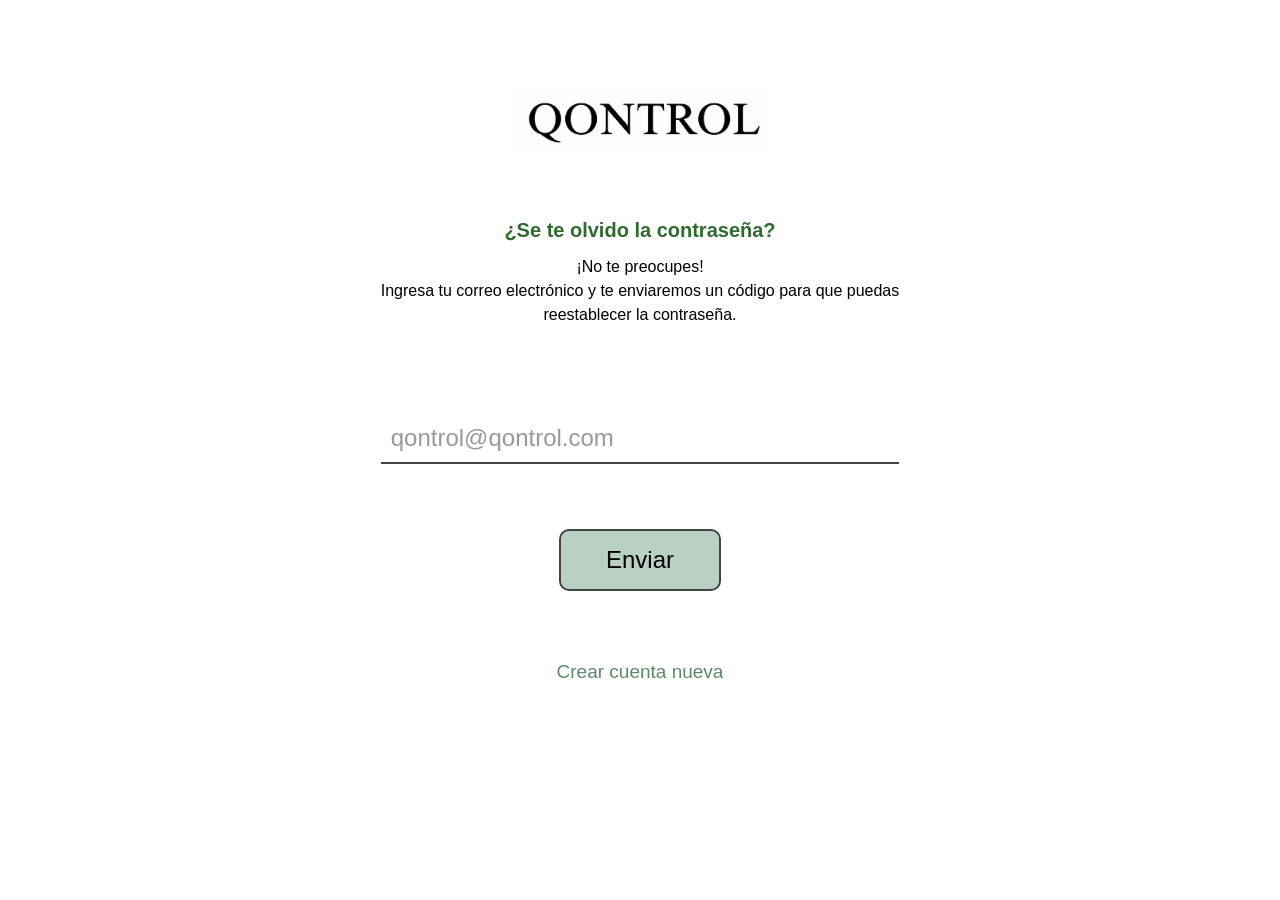
<file: Qontrol/HTML/olvido_contra.html>
<!DOCTYPE html>
<html lang="es">
<head>
    <meta charset="UTF-8">
    <meta name="viewport" content="width=device-width, initial-scale=1.0">
    <title>Qontrol - Olvidé mi contraseña</title>
    <link rel="stylesheet" href="../CSS/index.css">
</head>
<body>
    <div>
        <div class="logo2">
            <img src="../IMG/logo-solo-nombre.wep.jpg" alt="Logo Qontrol" width="250">
        </div>
        <div class="olvido-contra-p">
            <h1>¿Se te olvido la contraseña?</h1>
            <p>¡No te preocupes!</p>
            <p>Ingresa tu correo electrónico y te enviaremos un código para que puedas </p>
            <p>reestablecer la contraseña.</p>
        </div>
        <div class="se_te_olvi_boton">
            <form>
                <input 
                    type="email" 
                    class="input-olv" 
                    placeholder="qontrol@qontrol.com"
                >
                <button type="submit" class="button-olv" src="olvido_contra_2.html">Enviar</button>
            </form>
        </div>
        <div class="reg">
            <span><a href="./registro.html" class="enlace">Crear cuenta nueva</a></span>
        </div>
    </div>
</body>
</html>
</file>
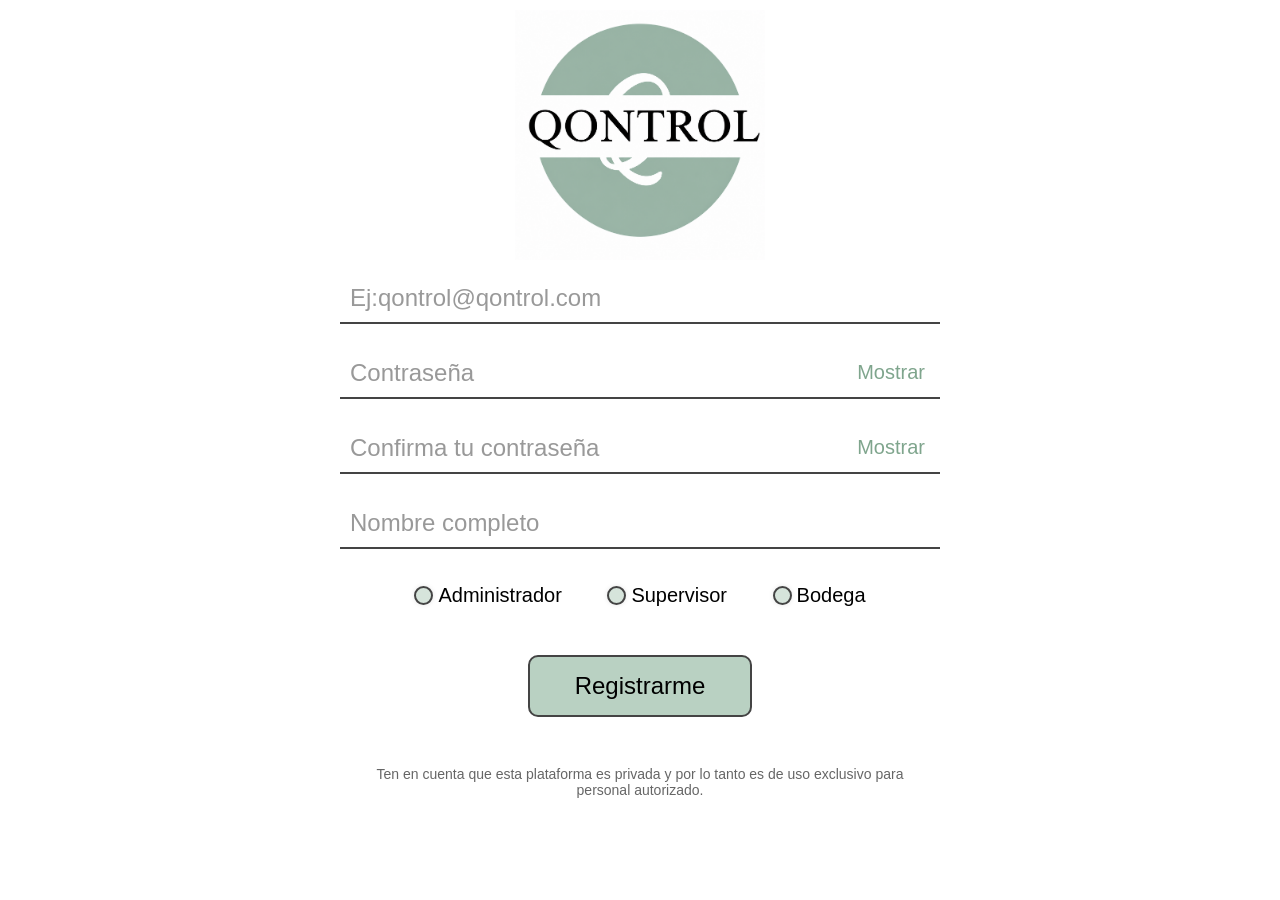
<file: Qontrol/HTML/registro.html>
<!DOCTYPE html>
<html lang='es'>
    <head>
        <meta charset='UTF-8'>
        <meta name=”viewport” contect=”width-device-width, initial-scale=1.0”>
        <title>Registro</title><link rel='stylesheet' href='../CSS/index.css'>
    </head>
    <body>
        <div class='container'>

        <div class='logo'>
            <img src='../IMG/logo.webp' alt='Logo' width='250' height='250'>
        </div>

        <form class='card'>
            <input 
                type="email"
                id="email" 
                placeholder='Ej:qontrol@qontrol.com'
                maxlength="50"
                minlength="5"
                required>
            <div class="input-group">
                <input 
                    type='password' 
                    id="password1"
                    placeholder='Contraseña'
                    maxlength="100"
                    minlength="8"
                    required>
                <button
                    type="button"
                    id="mostrar1"
                    class="toggle-password">
                    Mostrar
                </button>
            </div>
            <div class="input-group">
                <input 
                    type="password" 
                    id="password2"
                    placeholder="Confirma tu contraseña"
                    maxlength="100"
                    minlength="8"
                    required>
                <button
                    type="button"
                    id="mostrar2"
                    class="toggle-password">
                    Mostrar
                </button>
            </div>

        <input type='text' placeholder='Nombre completo' required>
        <p class='rol'>Ingresa tu rol.</p>

        <div class='roles'>
            <input type='radio' class='rol' id='admin' name="rol">
            <label for='admin' class="select_button">
                <span class="checkmark"></span>Administrador</label
            >
            
            <input type='radio' class='rol' id='supervisor' name="rol">
            <label for='supervisor' class="select_button">
                <span class="checkmark"></span>Supervisor</label
            >

            <input type='radio' class='rol' id='bodega' name="rol">
            <label for='bodega' class="select_button">
                <span class="checkmark"></span>Bodega</label
            >
        </div>

        <div id="error-message" class="error-message"></div>
        <button type="submit">Registrarme</button>
        </form>
        <footer>
            <p>Ten en cuenta que esta plataforma es privada y por lo tanto es de uso exclusivo para personal autorizado.</p>
        </footer>
        <script src="../JS/registro.js"></script>
    </body>
</html>
</file>
<file: Qontrol/CSS/index.css>
/* ================================
   ESTILOS GLOBALES
   ================================ */
body {
  font-family: Arial, sans-serif;
  background: #fff;
  display: flex;
  justify-content: center;
  align-items: flex-start;
  height: 100vh;
  margin: 0;
  padding: 0;
}

/* ================================
   CONTENEDOR PRINCIPAL
   ================================ */
.container {
  text-align: center;
  width: 600px;
  margin-top: 10px;
}

/* ================================
   CÍRCULO Y LOGO
   ================================ */
   
.logo {
  margin-bottom: 10px;

}


/* ================================
   FORMULARIO
   ================================ */
form {
  display: flex;
  flex-direction: column;
  gap: 25px;
}

/* ================================
   INPUTS
   ================================ */
input {
  border: none;
  border-bottom: 2px solid #444;
  padding: 10px;
  font-size: 24px;
  background: transparent;
  transition: border-color 0.3s ease;
}

input:focus {
  outline: none;
  border-color: #7fa58d;
}

input::placeholder {
  color: #999;
}

/* ================================
   GRUPO DE ENTRADA CON BOTÓN
   ================================ */
.input-group {
  position: relative;
  display: flex;
}

.input-group input {
  flex: 1;
  padding-right: 45px;
}

.toggle-password {
  position: absolute;
  right: 5px;
  bottom: -5px;
  background: none;
  border: none;
  font-size: 20px;
  cursor: pointer;
  padding: 5px 10px;
  color: #7fa58d;
}

.toggle-password:hover {
  color: #2f6b2f;
  background: none;
  transform: none;
}

/* ================================
   BOTONES
   ================================ */
button {
  margin: 15px auto;
  padding: 15px 45px;
  border: 2px solid #444;
  border-radius: 10px;
  background: #b9d1c2;
  font-size: 24px;
  cursor: pointer;
  transition: all 0.4s ease;
}

button:hover {
  background: #80ad8d;
  transform: translateY(-3px);
}

button:active {
  transform: translateY(0);
}

/* ================================
   SECCIÓN SECUNDARIA
   ================================ */
.sec {
  background: #cfe8bf;
  font-size: 24px;
  padding: 15px;
  border-radius: 10px;
}

/* ================================
   SECCIÓN DE REGISTRO
   ================================ */
.reg {
  display: flex;
  justify-content: center;
  gap: 30px;
  align-items: center;
  margin-top: 30px;
  font-size: 19px;
  color: #2f6b2f;
}

.reg button {
  margin: 0;
  font-size: 20px;
  background: #b9d1c2;
}

/*PARTE DE REGISTRO*/
.roles {
margin-top: 10px;
margin-bottom: -20px;
font-size: 20px;
}
.rol {
  position: absolute;
  opacity: 0;
  pointer-events: auto;
  
}
.select_button {
  display: inline-flex;
  flex-direction: row;
  align-items: center;
  gap: 5px;
  margin-right: 20px;
  margin-left: 20px;
}
.checkmark {
  width: 15px;
  height: 15px;
  background-color: #d6e4db;
  display: inline-block;
  border-radius: 50%;
  border: 2px solid #444;
  box-shadow: 0 0 5px rgba(0, 0, 0, .1);
  cursor: pointer;
  position: relative; 
}
.checkmark::after {
  content: "";
  position: absolute;
  width: 10px;
  height: 10px; 
  background-color: #2f6b2f;
  border-radius: 50%;
  top: 50%;
  left: 50%;
  transform: translate(-50%, -50%);
  opacity: 0;
}
.rol:checked + .select_button .checkmark::after {
  opacity: 1;
}
.rol:checked + .select_button {
  color: black;
  font-weight: 700;
}
svg {
  width: 20px;
  height: auto;
}
footer {
  text-align: center;
  padding: 20px;
  font-size: 14px;
  color: #666;
}
/*OLVIDO CONTRA 1*/
.olvido-contra-p {
  display: inline-block;
  justify-content: center;
}
h1 {
  display: flex;
  justify-content: center;
  margin-top: 70px;
  font-size: 20px;
  color: #2f6b2f;
}
p {
  display: flex;
  justify-content: center;
  margin-bottom: -10px;
}
.logo2 {
  display: flex;
  justify-content: center;
  margin-top: 90px;
}
.input-olv {
  margin-top: 90px;
}
.button-olv {
  margin-top: 40px;
  margin-bottom: 40px;
}
/*ENLACE*/
.enlace {
  color: #5c8969;
  text-decoration: none
}
.enlace:hover {
  color: #2f6b2f;
}
.enlace:focus {
  color: #2f6b2f;
}
.enlace:active {
  color: #193919;
}
/* Icono */
.icono-codigo {
    width: 100px;
    height: 80px;
    border: 2px solid #b6dca9;
    border-radius: 50%;

    display: flex;
    justify-content: center;
    align-items: center;

    margin-top: 40px;
    margin-bottom: -20px;
    margin-left: auto;
    margin-right: auto;
  }
.icono-codigo span {
    width: 55%;
    height: 35px;

    border: 7px solid #333;
    border-radius:10px;

    display: flex;
    justify-content: left;
    align-items: left;

    font-size: 28px;
    font-weight: 750;
    color: #333;
}
.no-llego-contra {
  display: block;
  color: black;
  margin-top: -10px;
}
/*OLVIDO CONTRA 3*/
.icono-codigo-2 {
    width: 100px;
    height: 90px;
    border: 2px solid #b6dca9;
    border-radius: 50%;

    display: flex;
    justify-content: center;
    align-items: center;

    margin-top: 40px;
    margin-bottom: -20px;
    margin-left: auto;
    margin-right: auto;
}
.icono-codigo-2 span {
    display: flex;
    justify-content: center;
    align-items: center;

    font-size: 70px;
    font-weight: 500;
    color: #333;
}
.input-olv-2 {
  margin-top: 30px;
  margin-bottom: 30px;
}
.button-olv-2 {
  margin-top: 40px;
  margin-bottom: 40px;
}
</file>
